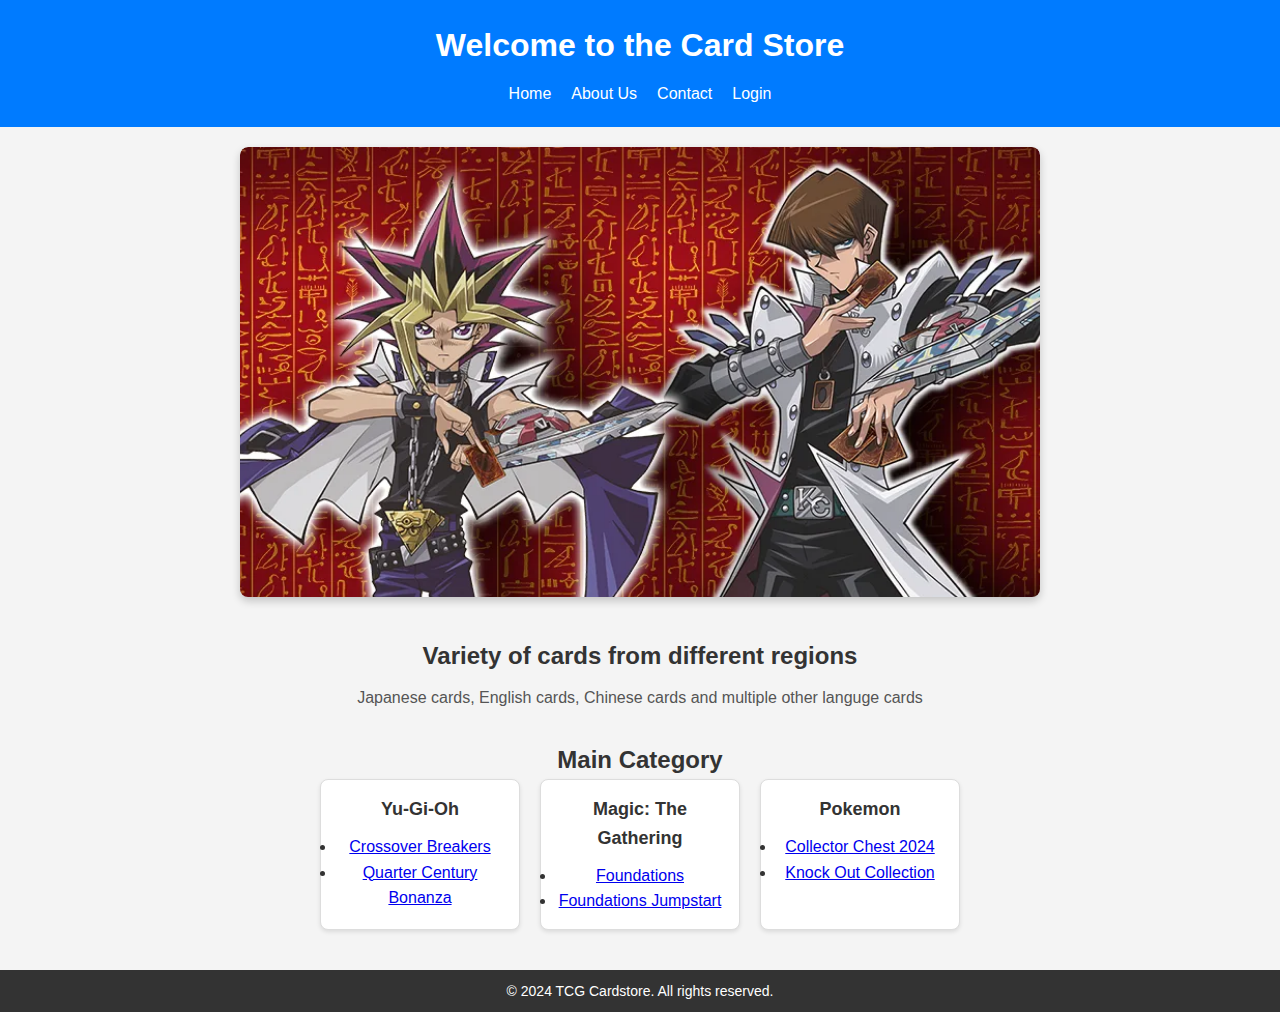
<file: index.html>
<!DOCTYPE html>
<html lang="en">
<head>
    <meta charset="UTF-8">
    <meta name="viewport" content="width=device-width, initial-scale=1.0">
    <title>Card Store</title>
    <link rel="stylesheet" href="css/style.css">
</head>
<body>
    <header>
        <h1>Welcome to the Card Store</h1>
        <nav>
            <ul class="nav-links">
                <li><a href="index.html">Home</a></li>
                <li><a href="about.html">About Us</a></li>
                <li><a href="contact.html">Contact</a></li>
                <li><a href="login.html">Login</a></li>
            </ul>
        </nav>
    </header>


    <div class="carousel">
        <div class="slides">
            <div class="slide">
                <img src="image/Ygo.webp" alt="Ad 1">
            </div>
            <div class="slide">
                <img src="image/Mtg.png" alt="Ad 2">
            </div>
            <div class="slide">
                <img src="image/Pkm.jpg" alt="Ad 3">
            </div>
        </div>
    </div>

    <main>
        <section class="intro">
            <h2>Variety of cards from different regions</h2>
            <p>Japanese cards, English cards, Chinese cards and multiple other languge cards</p>
        </section>

        <section class="featured-cards">
            <h2>Main Category</h2>
            <div class="card-grid">
                <div class="card">
                    <h3>Yu-Gi-Oh</h3>
                    <p>
                        <li>
                            <a href="https://yugipedia.com/wiki/Crossover_Breakers" target="_blank">Crossover Breakers</a>                        </li>
                        <li>
                            <a href="https://yugipedia.com/wiki/Quarter_Century_Bonanza" target="_blank">Quarter Century Bonanza</a>                        </li>
                        </li>
                    </p>
                </div>
                <div class="card">
                    <h3>Magic: The Gathering</h3>
                    <p>
                        <li>
                            <a href="https://scryfall.com/sets/fdn" target="_blank">Foundations</a>                                  </li>
                        <li>
                            <a href="https://scryfall.com/sets/j25" target="_blank">Foundations Jumpstart</a>     
                        </li>

                    </p>
                </div>
                <div class="card">
                    <h3>Pokemon</h3>
                    <p>
                        <li>
                            <a href="https://www.pokemon.com/us/pokemon-tcg/product-gallery/collector-chest-fall-2024" target="_blank">Collector Chest 2024</a> 
                        </li>
                        <li>
                            <a href="https://www.pokemon.com/us/pokemon-tcg/product-gallery/knock-out-collection-jan-2025" target="_blank">Knock Out Collection</a> 
                        </li>
                    </p>
                </div>
            </div>
        </section>
    </main>

    <footer>
        <p>&copy; 2024 TCG Cardstore. All rights reserved.</p>
    </footer>

    <script src="css/animation.js"></script>
</body>
</html>
</file>
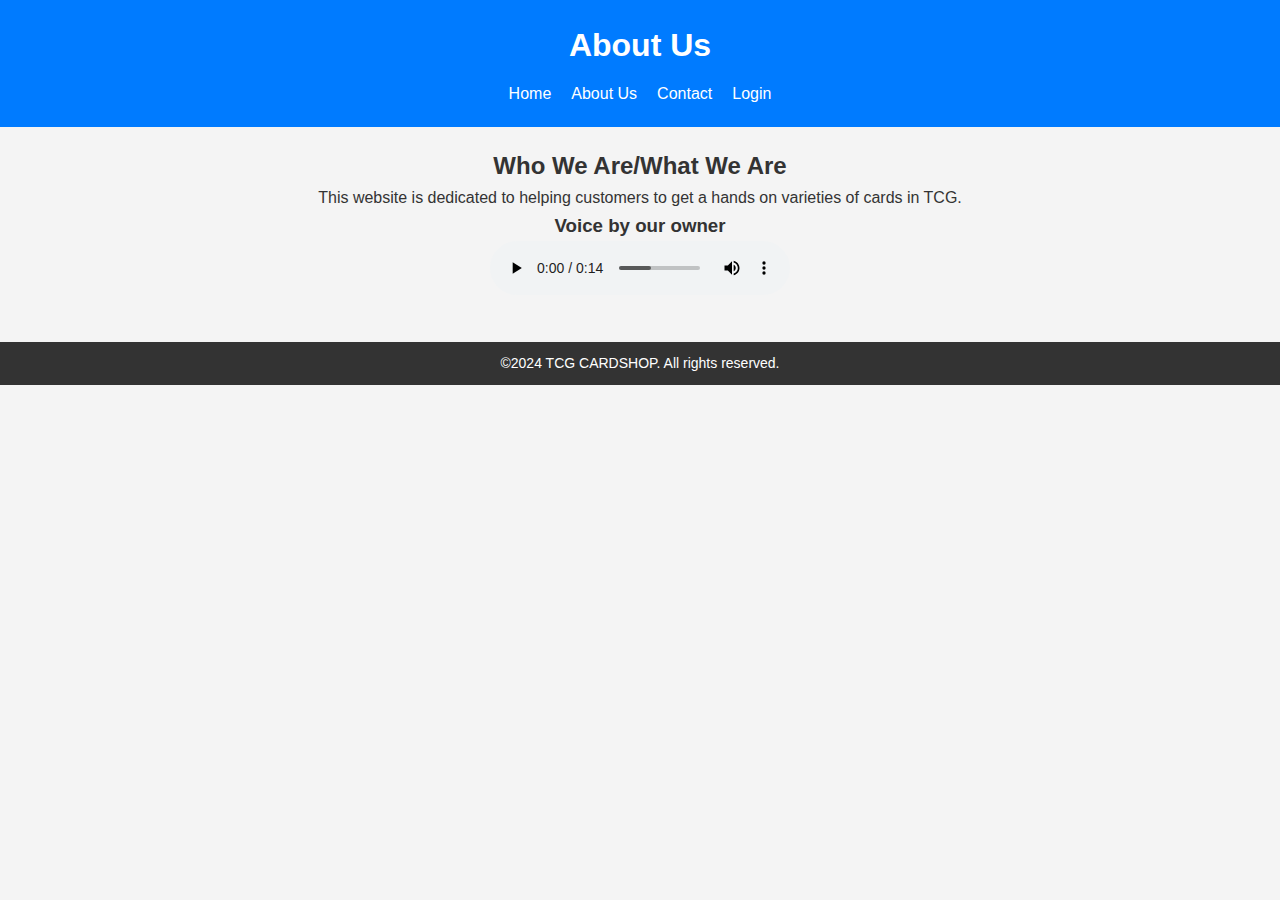
<file: about.html>
<!DOCTYPE html>
<html lang="en">
<head>
    <meta charset="UTF-8">
    <meta name="viewport" content="width=device-width, initial-scale=1.0">
    <title>About Us</title>
    <link rel="stylesheet" href="css/style.css">
</head>
<body>
    <header>
        <h1>About Us</h1>
        <nav>
            <ul class="nav-links">
                <li><a href="index.html">Home</a></li>
                <li><a href="about.html">About Us</a></li>
                <li><a href="contact.html">Contact</a></li>
                <li><a href="login.html">Login</a></li>
            </ul>
        </nav>
    </header>

    <main>
        <section id="about">
            <h2>Who We Are/What We Are</h2>
            <p>This website is dedicated to helping customers to get a hands on varieties of cards in TCG. 
        </section>
        <div>
            <h3>Voice by our owner</h3>
            <audio controls>
                <source src="image/This website is dedi.mp3" type="audio/mpeg">
                Your browser does not support the audio element.
            </audio>
        </div>
    </main>

    <footer>
        <p>&copy;2024 TCG CARDSHOP. All rights reserved.</p>
    </footer>
</body>
</html>
</file>
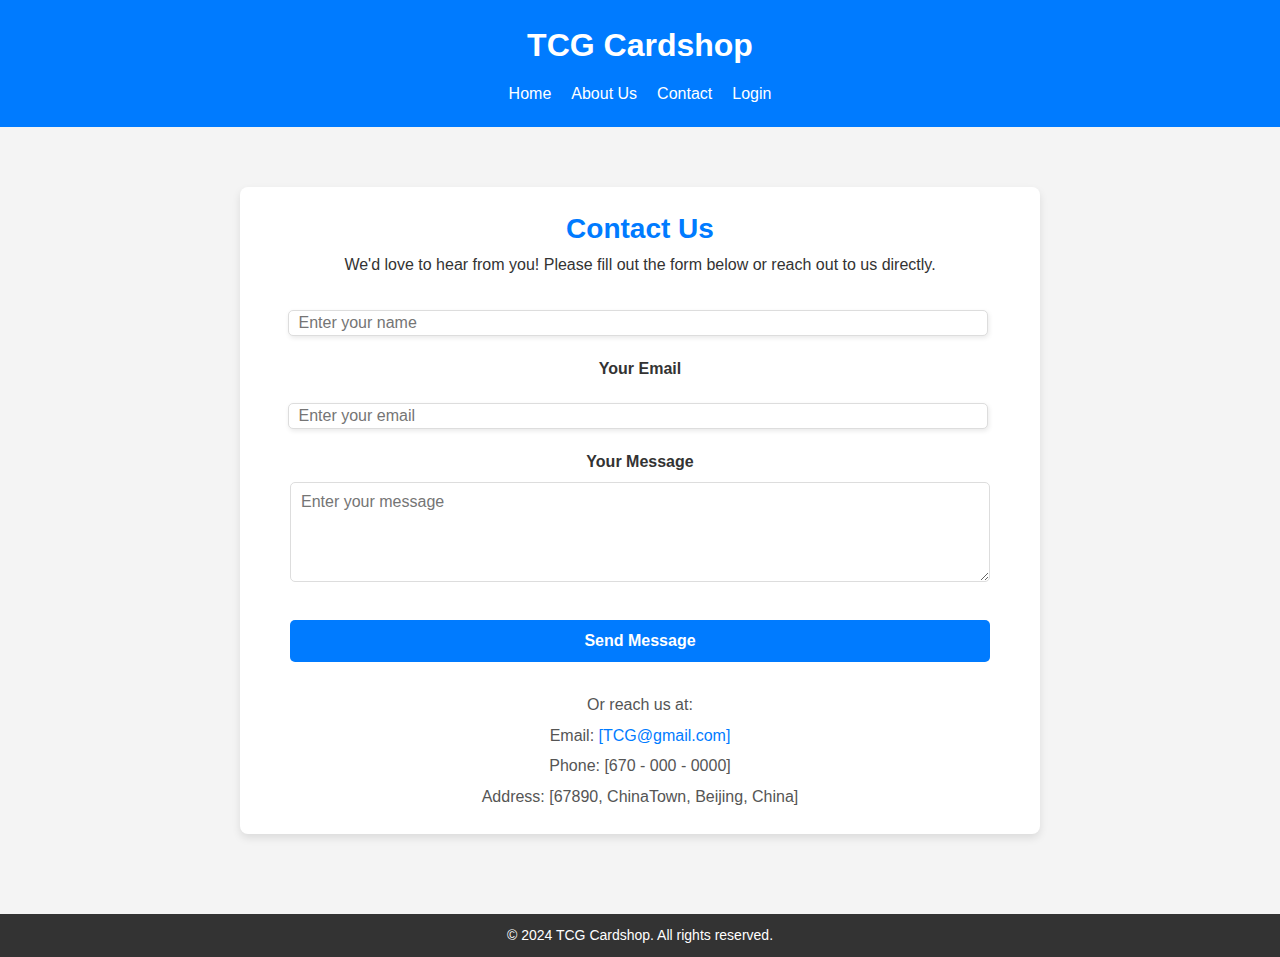
<file: contact.html>
<!DOCTYPE html>
<html lang="en">
<head>
    <meta charset="UTF-8">
    <meta name="viewport" content="width=device-width, initial-scale=1.0">
    <title>Contact Us - TCG Cardshop</title>
    <link href="https://fonts.googleapis.com/css?family=Roboto:300,400,500,700" rel="stylesheet">
    <link rel="stylesheet" href="https://use.fontawesome.com/releases/v5.4.1/css/all.css" integrity="sha384-5sAR7xN1Nv6T6+dT2mhtzEpVJvfS3NScPQTrOxhwjIuvcA67KV2R5Jz6kr4abQsz" crossorigin="anonymous">
    <link rel="stylesheet" href="css/style.css">
    <style>
        .contact-container {
            max-width: 800px;
            margin: 40px auto;
            padding: 20px;
            background: #fff;
            border-radius: 8px;
            box-shadow: 0 4px 8px rgba(0, 0, 0, 0.1);
        }

        .contact-header {
            text-align: center;
            margin-bottom: 20px;
        }

        .contact-header h2 {
            font-size: 28px;
            color: #007BFF;
        }

        .contact-form label {
            display: block;
            margin-bottom: 8px;
            font-weight: bold;
            color: #333;
        }

        .contact-form input,
        .contact-form textarea {
            width: 100%;
            padding: 10px;
            margin-bottom: 20px;
            border: 1px solid #ddd;
            border-radius: 5px;
            font-size: 16px;
        }

        .contact-form textarea {
            height: 100px;
            resize: vertical;
        }

        .contact-form button {
            width: 100%;
            padding: 12px;
            border: none;
            border-radius: 5px;
            background: #007BFF;
            color: #fff;
            font-size: 16px;
            cursor: pointer;
            transition: background 0.3s ease;
        }

        .contact-form button:hover {
            background: #0056b3;
        }

        .contact-info {
            text-align: center;
            margin-top: 20px;
        }

        .contact-info p {
            margin: 5px 0;
            font-size: 16px;
            color: #555;
        }

        .contact-info a {
            color: #007BFF;
            text-decoration: none;
        }

        .contact-info a:hover {
            text-decoration: underline;
        }
    </style>
</head>
<body>
    <header>
        <h1>TCG Cardshop</h1>
        <nav>
            <ul class="nav-links">
                <li><a href="index.html">Home</a></li>
                <li><a href="about.html">About Us</a></li>
                <li><a href="contact.html">Contact</a></li>
                <li><a href="login.html">Login</a></li>
            </ul>
        </nav>
    </header>

    <main>
        <div class="contact-container">
            <div class="contact-header">
                <h2>Contact Us</h2>
                <p>We'd love to hear from you! Please fill out the form below or reach out to us directly.</p>
            </div>
            <form class="contact-form" action="https://jkorpela.fi/cgi-bin/echo.cgi" method="POST">
                <input type="text" id="name" name="name" placeholder="Enter your name" required>

                <label for="email">Your Email</label>
                <input type="email" id="email" name="email" placeholder="Enter your email" required>

                <label for="message">Your Message</label>
                <textarea id="message" name="message" placeholder="Enter your message" required></textarea>

                <button type="submit">Send Message</button>
            </form>

            <div class="contact-info">
                <p>Or reach us at:</p>
                <p>Email: <a href="mailto:[TCG@gmail.com]">[TCG@gmail.com]</a></p>
                <p>Phone: [670 - 000 - 0000]</p>
                <p>Address: [67890, ChinaTown, Beijing, China]</p>
            </div>
        </div>
    </main>

    <footer>
        <p>&copy; 2024 TCG Cardshop. All rights reserved.</p>
    </footer>
</body>
</html>
</file>
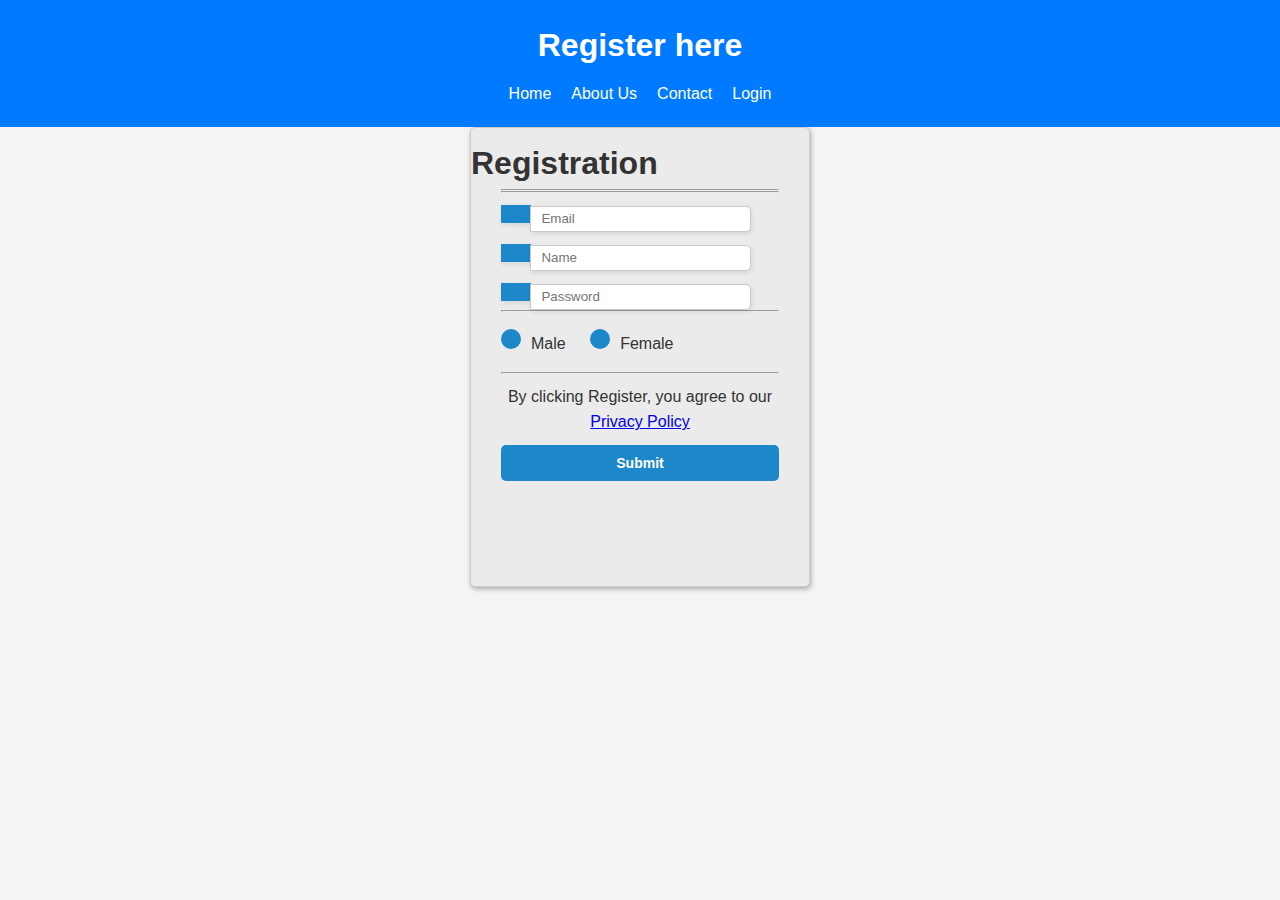
<file: login.html>
<!DOCTYPE html>
<html lang="en">
<head>
    <meta charset="UTF-8">
    <meta name="viewport" content="width=device-width, initial-scale=1.0">
    <title>Document</title>
    <link href="https://fonts.googleapis.com/css?family=Roboto:300,400,500,700" rel="stylesheet">
    <link rel="stylesheet" href="https://use.fontawesome.com/releases/v5.4.1/css/all.css" integrity="sha384-5sAR7xN1Nv6T6+dT2mhtzEpVJvfS3NScPQTrOxhwjIuvcA67KV2R5Jz6kr4abQsz" crossorigin="anonymous">
    <link rel="stylesheet" href="css/style.css">

    </nav>
</head>
<header>
    <h1>Register here</h1>
    <nav>
        <ul class="nav-links">
            <li><a href="index.html">Home</a></li>
            <li><a href="about.html">About Us</a></li>
            <li><a href="contact.html">Contact</a></li>
            <li><a href="login.html">Login</a></li>
        </ul>
    </nav>
</header>
<body>

    <div class="main-block">
        <h1>Registration</h1>
        <form action="https://jkorpela.fi/cgi-bin/echo.cgi" method="post">
            <hr>

            <hr>
            <label for="email" id="icon">
                <i class="fas fa-envelope"></i>
            </label>
            <input type="email" name="email" id="email" placeholder="Email" required>
            <label for="uname" id="icon">
                <i class="fas fa-user"></i>
            </label>
            <input type="text" name="name" id="uname" placeholder="Name" required>
            <label for="upassword" id="icon">
                <i class="fas fa-unlock-alt"></i>
            </label>
            <input type="password" name="upassword" id="upassword" placeholder="Password" required>
            <hr>
            <div class="gender">
                <input type="radio" name="gender" id="male" value="none">
                <label for="male" class="radio">Male</label>
                <input type="radio" name="gender" id="female" value="none">
                <label for="female" class="radio">Female</label>
            </div>
            <hr>
            <div class="btn-block">
                <p>
                    By clicking Register, you agree to our  <a href="Policy.html">Privacy Policy</a></li>
                </p>
                <button type="submit">Submit</button>
            </div>
        </form>
    </div>
</body>
</html>
</file>
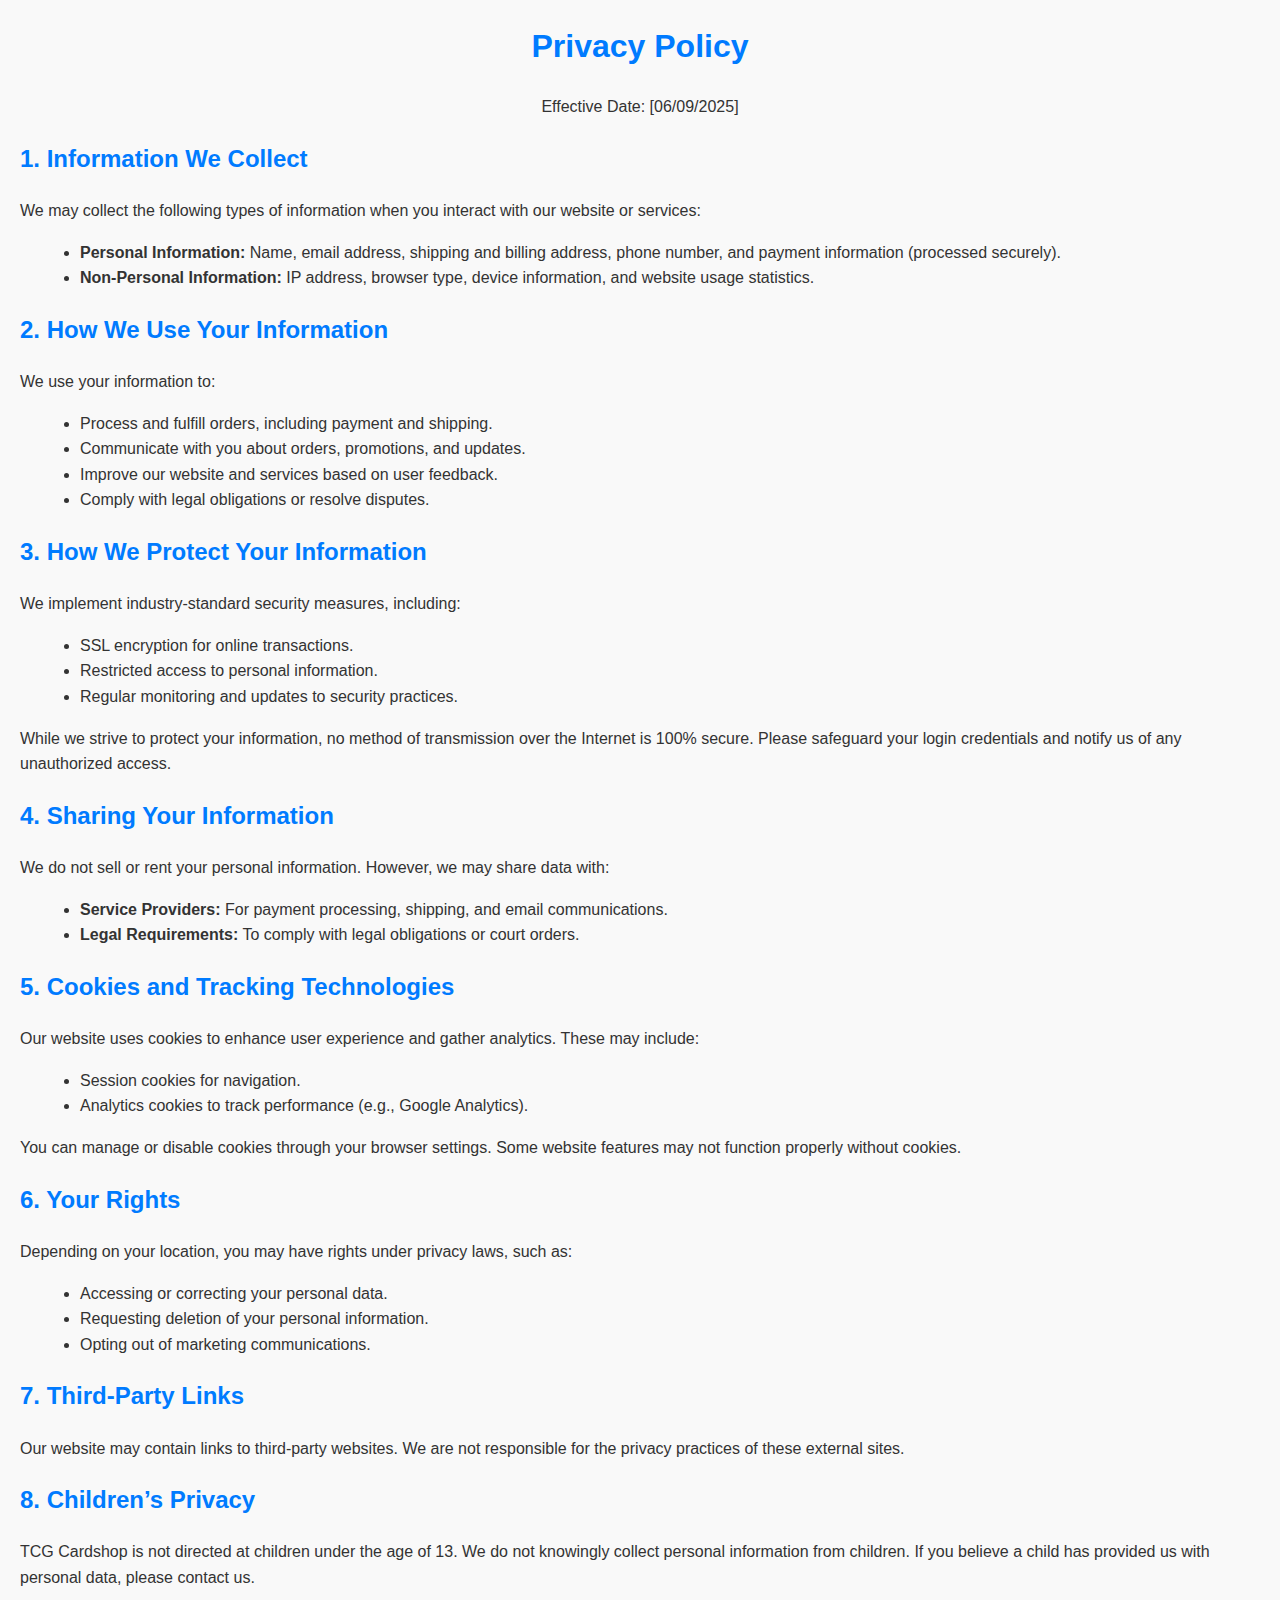
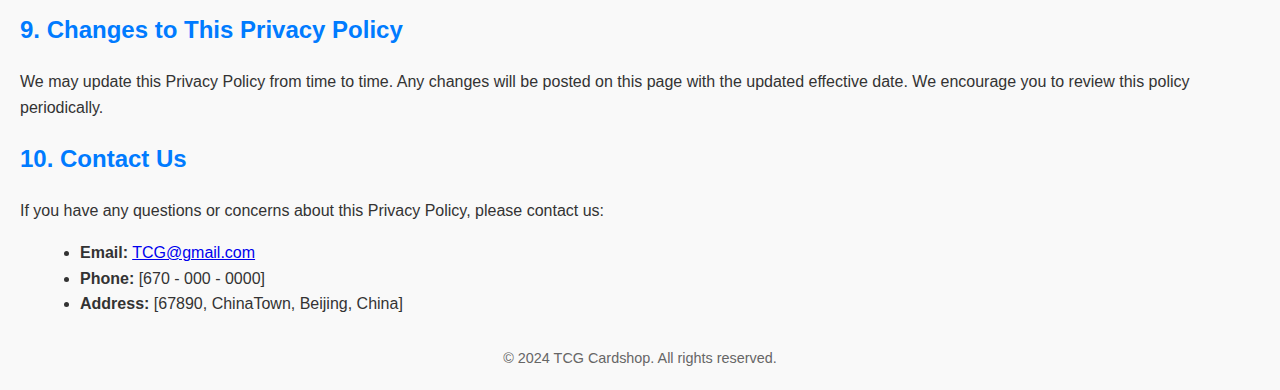
<file: Policy.html>
<!DOCTYPE html>
<html lang="en">
<head>
    <meta charset="UTF-8">
    <meta name="viewport" content="width=device-width, initial-scale=1.0">
    <title>Privacy Policy - TCG Cardshop</title>
    <style>
        body {
            font-family: Arial, sans-serif;
            line-height: 1.6;
            margin: 20px;
            padding: 0;
            background-color: #f9f9f9;
            color: #333;
        }
        header {
            text-align: center;
            margin-bottom: 20px;
        }
        h1, h2 {
            color: #007BFF;
        }
        section {
            margin-bottom: 20px;
        }
        ul {
            margin-left: 20px;
        }
        footer {
            text-align: center;
            margin-top: 30px;
            font-size: 0.9em;
            color: #666;
        }
    </style>
</head>
<body>
    <header>
        <h1>Privacy Policy</h1>
        <p>Effective Date: [06/09/2025]</p>
    </header>

    <main>
        <section>
            <h2>1. Information We Collect</h2>
            <p>We may collect the following types of information when you interact with our website or services:</p>
            <ul>
                <li><strong>Personal Information:</strong> Name, email address, shipping and billing address, phone number, and payment information (processed securely).</li>
                <li><strong>Non-Personal Information:</strong> IP address, browser type, device information, and website usage statistics.</li>
            </ul>
        </section>

        <section>
            <h2>2. How We Use Your Information</h2>
            <p>We use your information to:</p>
            <ul>
                <li>Process and fulfill orders, including payment and shipping.</li>
                <li>Communicate with you about orders, promotions, and updates.</li>
                <li>Improve our website and services based on user feedback.</li>
                <li>Comply with legal obligations or resolve disputes.</li>
            </ul>
        </section>

        <section>
            <h2>3. How We Protect Your Information</h2>
            <p>We implement industry-standard security measures, including:</p>
            <ul>
                <li>SSL encryption for online transactions.</li>
                <li>Restricted access to personal information.</li>
                <li>Regular monitoring and updates to security practices.</li>
            </ul>
            <p>While we strive to protect your information, no method of transmission over the Internet is 100% secure. Please safeguard your login credentials and notify us of any unauthorized access.</p>
        </section>

        <section>
            <h2>4. Sharing Your Information</h2>
            <p>We do not sell or rent your personal information. However, we may share data with:</p>
            <ul>
                <li><strong>Service Providers:</strong> For payment processing, shipping, and email communications.</li>
                <li><strong>Legal Requirements:</strong> To comply with legal obligations or court orders.</li>
            </ul>
        </section>

        <section>
            <h2>5. Cookies and Tracking Technologies</h2>
            <p>Our website uses cookies to enhance user experience and gather analytics. These may include:</p>
            <ul>
                <li>Session cookies for navigation.</li>
                <li>Analytics cookies to track performance (e.g., Google Analytics).</li>
            </ul>
            <p>You can manage or disable cookies through your browser settings. Some website features may not function properly without cookies.</p>
        </section>

        <section>
            <h2>6. Your Rights</h2>
            <p>Depending on your location, you may have rights under privacy laws, such as:</p>
            <ul>
                <li>Accessing or correcting your personal data.</li>
                <li>Requesting deletion of your personal information.</li>
                <li>Opting out of marketing communications.</li>
            </ul>
        </section>

        <section>
            <h2>7. Third-Party Links</h2>
            <p>Our website may contain links to third-party websites. We are not responsible for the privacy practices of these external sites.</p>
        </section>

        <section>
            <h2>8. Children’s Privacy</h2>
            <p>TCG Cardshop is not directed at children under the age of 13. We do not knowingly collect personal information from children. If you believe a child has provided us with personal data, please contact us.</p>
        </section>

        <section>
            <h2>9. Changes to This Privacy Policy</h2>
            <p>We may update this Privacy Policy from time to time. Any changes will be posted on this page with the updated effective date. We encourage you to review this policy periodically.</p>
        </section>

        <section>
            <h2>10. Contact Us</h2>
            <p>If you have any questions or concerns about this Privacy Policy, please contact us:</p>
            <ul>
                <li><strong>Email:</strong> <a href="https://www.youtube.com/watch?v=dQw4w9WgXcQ&ab_channel=RickAstley" 
                target="_blank" 
                class="video-link">TCG@gmail.com</a>  </li>              
                <li><strong>Phone:</strong> [670 - 000 - 0000]</li>
                <li><strong>Address:</strong> [67890, ChinaTown, Beijing, China]</li>
            </ul>
        </section>
    </main>

    <footer>
        <p>&copy; 2024 TCG Cardshop. All rights reserved.</p>
    </footer>
</body>
</html>
</file>
<file: css/style.css>
* {
    margin: 0;
    padding: 0;
    box-sizing: border-box;
    font-family: Arial, sans-serif;
}

body {
    background-color: #f4f4f4;
    color: #333;
    line-height: 1.6;
}

header {
    background: #007BFF;
    color: #fff;
    padding: 20px 0;
    text-align: center;
}

header h1 {
    margin: 0 0 10px;
}

.nav-links {
    list-style: none;
    display: flex;
    justify-content: center;
    gap: 20px;
}

.nav-links li {
    margin: 0;
}

.nav-links a {
    color: #fff;
    text-decoration: none;
    font-size: 16px;
}

.nav-links a:hover {
    text-decoration: underline;
}

main {
    padding: 20px;
    text-align: center;
}

.intro h2 {
    font-size: 24px;
    margin-bottom: 10px;
}

.intro p {
    font-size: 16px;
    color: #555;
}


.featured-cards {
    margin-top: 30px;
}

.card-grid {
    display: flex;
    gap: 20px;
    justify-content: center;
}

.card {
    background: #fff;
    padding: 15px;
    border: 1px solid #ddd;
    border-radius: 8px;
    box-shadow: 0 2px 4px rgba(0, 0, 0, 0.1);
    width: 200px;
}

.card h3 {
    font-size: 18px;
    margin-bottom: 10px;
}

.card p {
    font-size: 14px;
    color: #666;
}

footer {
    background: #333;
    color: #fff;
    text-align: center;
    padding: 10px 0;
    margin-top: 20px;
    font-size: 14px;
}


.carousel {
    width: 100%;
    max-width: 800px;
    margin: 20px auto;
    overflow: hidden;
    position: relative;
    border-radius: 8px;
    box-shadow: 0 4px 8px rgba(0, 0, 0, 0.2);
    aspect-ratio: 16 / 9;
}

.slides {
    display: flex;
    transition: transform 0.5s ease-in-out;
    width: calc(100% * 1); 
}

.slide {
    flex: 0 0 100%;
    position: relative;
    overflow: hidden;
    display: flex;
    align-items: center;
    justify-content: center;
}

.slide img {
    width: 100%;
    height: 100%;
    object-fit: cover;
    border-radius: 8px;
    display: block;
}

.main-block {
    max-width: 340px;
    min-height: 460px;
    padding: 10px 0;
    margin: auto;
    border-radius: 5px;
    border: solid 1px #ccc;
    box-shadow: 1px 2px 5px rgba(0, 0, 0, 0.31);
    background-color: #ebebeb;
}

form {
    margin: 0 30px;
}

input[type=text],
input[type=password],
input[type=email] {
    width: calc(100% - 57px);
    height: 26px;
    margin: 13px 0 0 -5px;
    padding-left: 10px;
    border-radius: 0 5px 5px 0;
    border: solid 1px #cbc9cb;
    box-shadow: 1px 2px 5px rgba(0, 0, 0, 0.09);
    background: #fff;
}

label#icon {
    display: inline-block;
    padding: 9.3px 15px;
    box-shadow: 1px 2px 5px rgba(0, 0, 0, 0.09);
    background: #1c87c9;
    color: #fff;
    text-align: center;
}

.account-type,
.gender {
    margin: 15px 0;
}

input[type=radio] {
    display: none;
}

label.radio {
    position: relative;
    display: inline-block;
    padding-top: 4px;
    margin-right: 20px;
    text-indent: 30px;
    overflow: visible;
    cursor: pointer;
}

label.radio::before {
    content: "";
    position: absolute;
    top: 2px;
    left: 0;
    width: 20px;
    height: 20px;
    border-radius: 50%;
    background: #1c87c9;
}

label.radio::after {
    content: "";
    position: absolute;
    width: 9px;
    height: 4px;
    top: 8px;
    left: 4px;
    border: 3px solid #fff;
    border-top: none;
    border-right: none;
    transform: rotate(-45deg);
    opacity: 0;
}

input[type=radio]:checked + label::after {
    opacity: 1;
}

.btn-block {
    margin-top: 10px;
    text-align: center;
}

button {
    width: 100%;
    padding: 10px 0;
    margin: 10px auto;
    border-radius: 5px;
    border: none;
    background: #1c87c9;
    font-size: 14px;
    font-weight: 600;
    color: #fff;
}

button:hover {
    background: #26a9e0;
}
</file>
